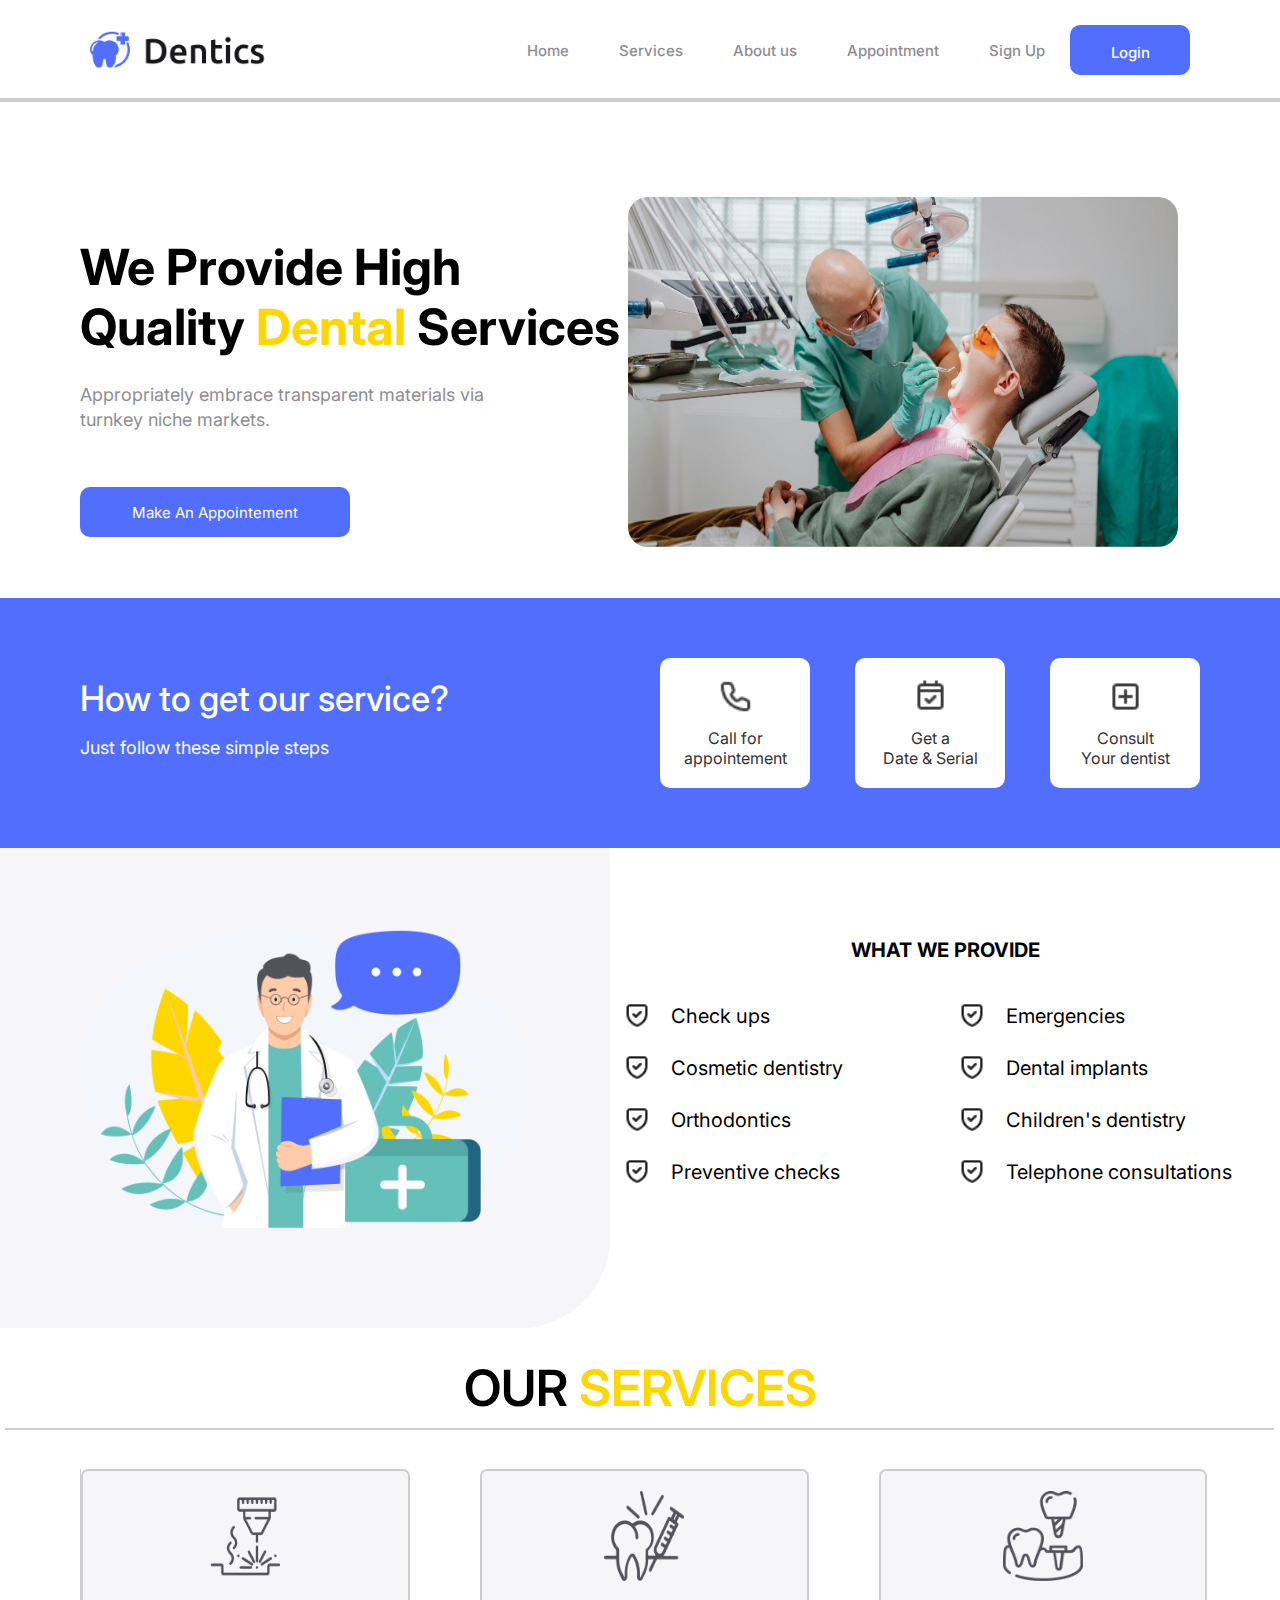
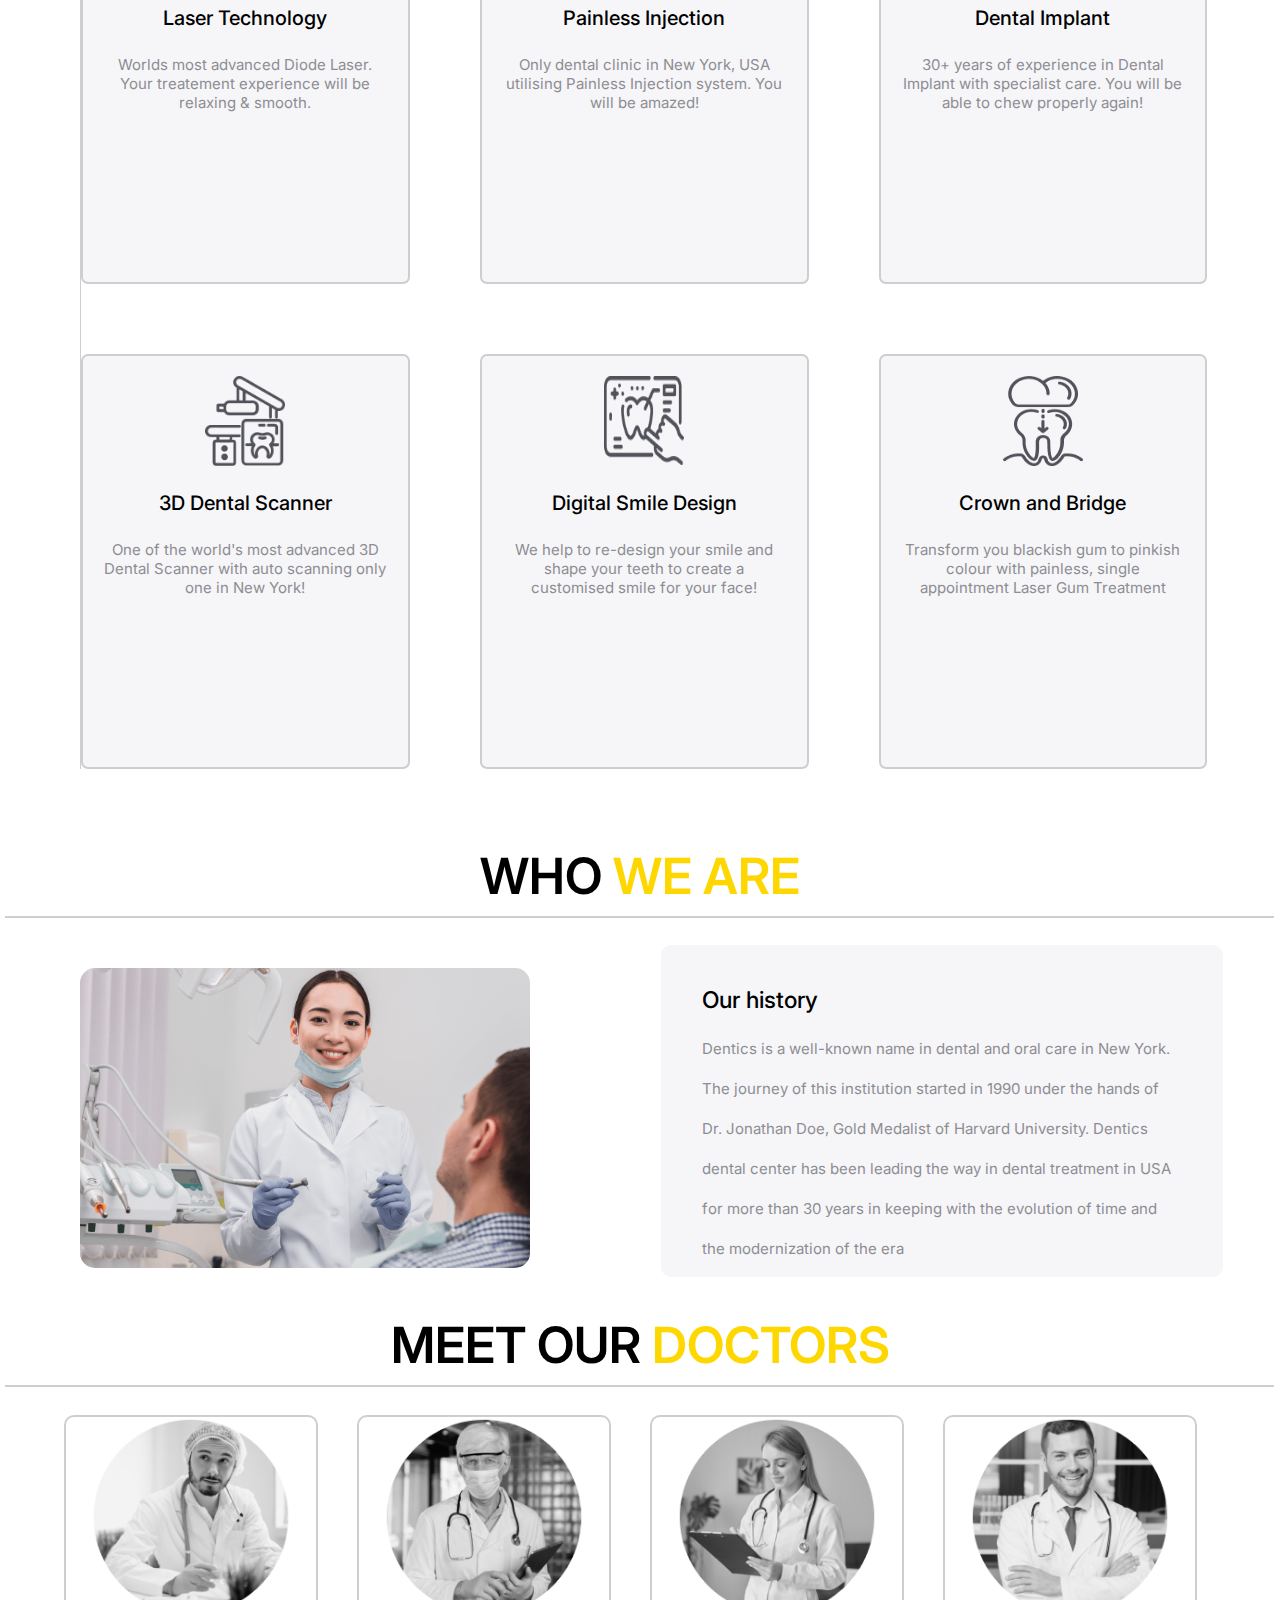
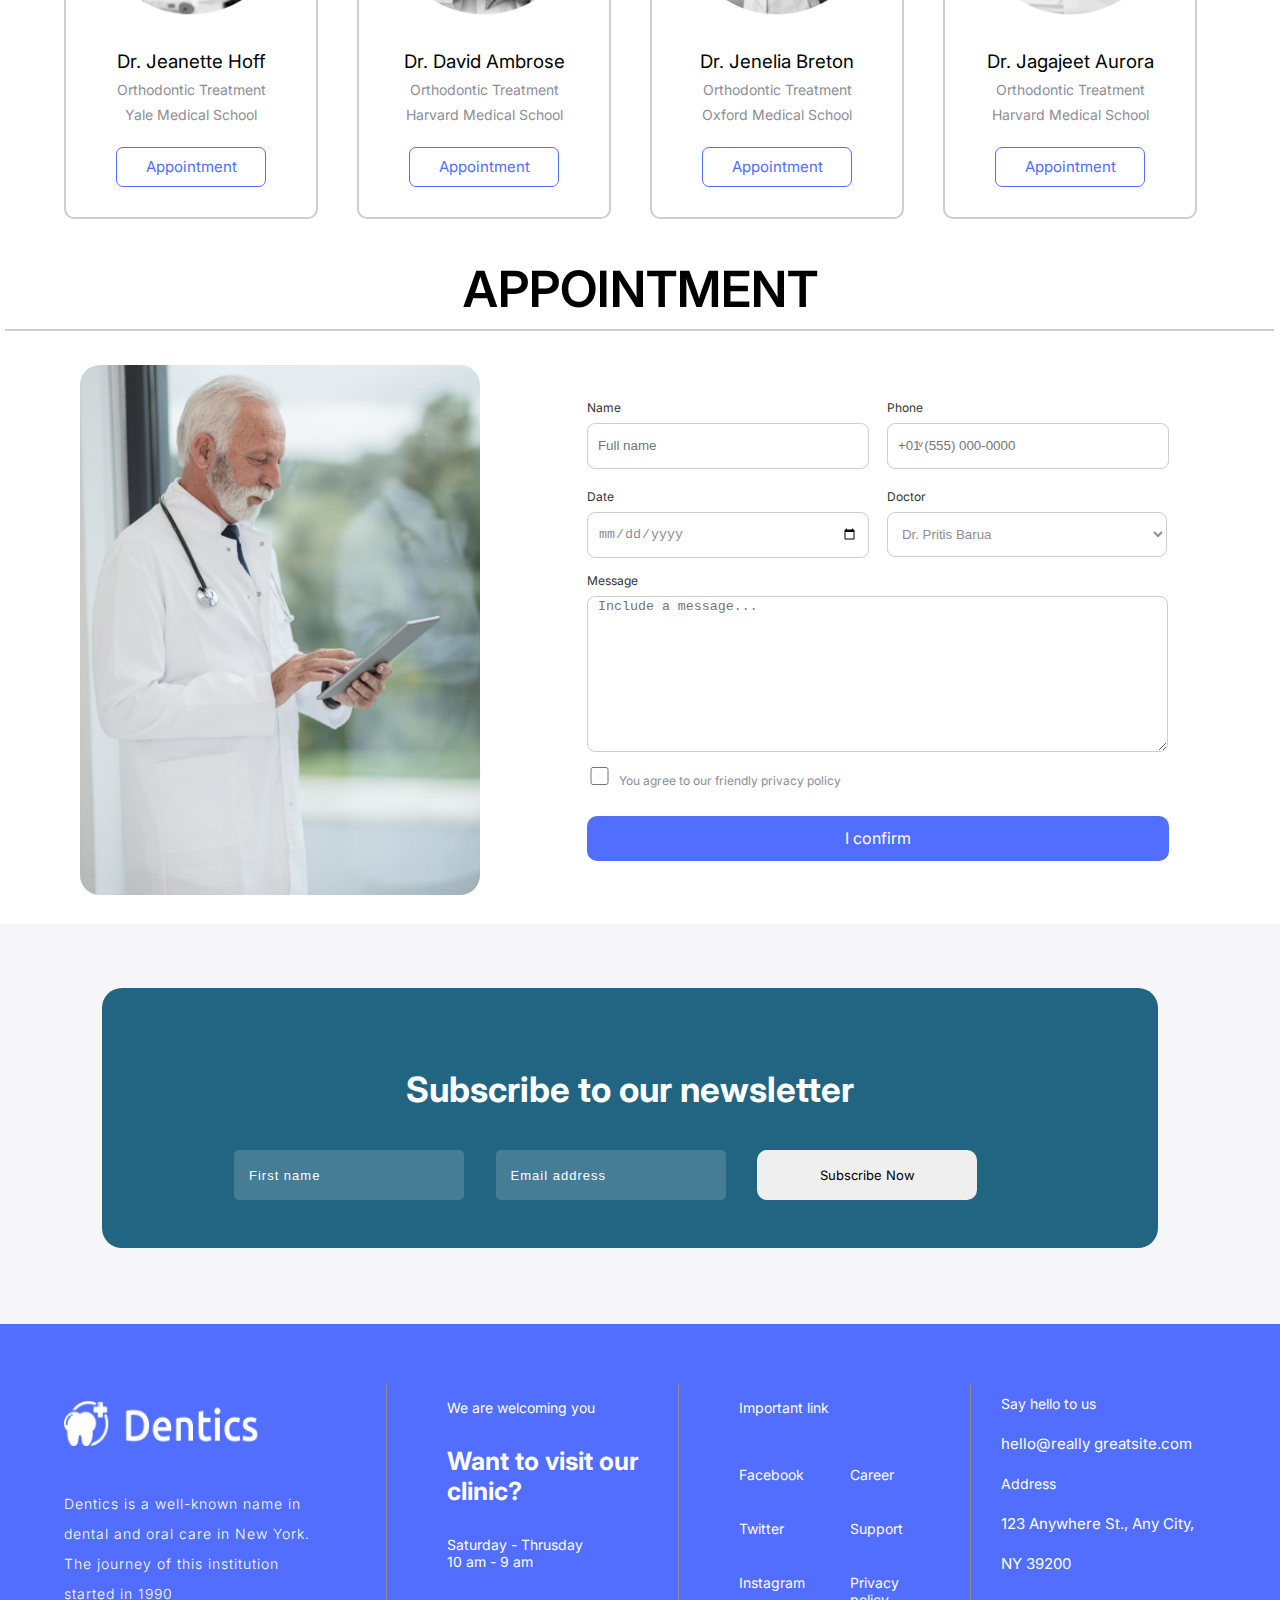
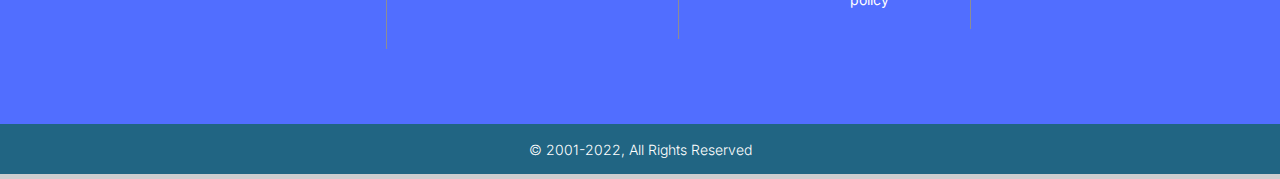
<file: index.html>
<!DOCTYPE html>
<html lang="en">
<head>
    <meta charset="UTF-8">
    <meta name="viewport" content="width=device-width, initial-scale=1.0">
    <title>Cabinet Dentaire</title>
    <link rel="stylesheet" href="css/style.css">
</head>
<body>
    <div class="container">
        <div class="welcome" id="home">
            <header class="header">
                <img src="images/Logo.png" alt="Logo du cabinet">

                <div>
                    <input type="checkbox" class="check">
                    <div class="toggle"></div>

                    <nav class="menu">
                        <ul>
                            <li><a href="index.html">Home</a></li>
                            <li><a href="#service">Services</a></li>
                            <li><a href="#history">About us</a></li>
                            <li><a href="#appoint">Appointment</a></li>
                            <li><a href="signup.html">Sign Up</a></li>
                            <li><a href="login.html" id="button">Login</a></li>
                        </ul>
                    </nav>
                </div>
            </header>
            <section class="wel-contain">
                <div class="wel-left">
                    <h2 class="title-me">We Provide High</h2>
                    <h2 class="title-me">Quality <span>Dental</span> Services</h2>
                    <p>Appropriately embrace transparent materials via <br>turnkey niche markets.</p>
                    <button type="button" id="get-start">Make An Appointement</button>
                
                </div>
                <div class="wel-right">
                    <img src="images/photos/home.jpeg" alt="illustration">
                </div>
            </section>
        </div>
        <div class="services" id="service">
            <div class="service-blue">
                <section class="serv-left">
                    <h3 class="serv-title">How to get our service?</h3>
                    <p>Just follow these simple steps</p>
                </section>
                <div class="serv-right">
                    <div class="get-service">
                        <img src="images/icons/Call.png" alt="call doctor">
                        <p>Call for <br>appointement</p>
                    </div>
                    <div class="get-service">
                        <img src="images/icons/Date.png" alt="call doctor">
                        <p>Get a <br>Date & Serial</p>
                    </div>
                    <div class="get-service">
                        <img src="images/icons/Doctor-Consult.png" alt="call doctor">
                        <p>Consult <br>Your dentist</p>
                    </div>
                </div>
            </div>
            
            <div class="provide">
                <div class="provide-left">
                    <img src="images/background/doctor.png" alt="doctor">
                </div>
                <section class="provide-right">
                    <h3 class="prov-title">
                        WHAT WE PROVIDE
                    </h3>
                    <div class="prov-apercu">
                        <div class="gird-prov">
                            <img src="images/icons/shield.png" alt="icon">
                            <p>Check ups</p>
                        </div>
                        <div class="gird-prov">
                            <img src="images/icons/shield.png" alt="icon">
                            <p>Emergencies</p>
                        </div>
                        <div class="gird-prov">
                            <img src="images/icons/shield.png" alt="icon">
                            <p>Cosmetic dentistry</p>
                        </div>
                        <div class="gird-prov">
                            <img src="images/icons/shield.png" alt="icon">
                            <p>Dental implants</p>
                        </div>
                        <div class="gird-prov">
                            <img src="images/icons/shield.png" alt="icon">
                            <p>Orthodontics</p>
                        </div>
                        <div class="gird-prov">
                            <img src="images/icons/shield.png" alt="icon">
                            <p>Children's dentistry</p>
                        </div>
                        <div class="gird-prov">
                            <img src="images/icons/shield.png" alt="icon">
                            <p>Preventive checks</p>
                        </div>
                        <div class="gird-prov">
                            <img src="images/icons/shield.png" alt="icon">
                            <p>Telephone consultations</p>
                        </div>                
                    </div>
                </section>
            </div>
        </div>
    
        <div class="special" id="special">
            <div class="title-sp">
                <!-- <div class="title-one">
                    What Makes Us More <span>Special</span>
                </div> -->
                <p class="title-two">
                    OUR <span>SERVICES</span>
                </p>            
            </div>
            <section class="sp-purpose">
                <div class="sp-column">
                    <img src="images/background/feat1.png" alt="proposé">
                    <h3>Laser Technology</h3>
                    <p>Worlds most advanced Diode Laser. Your treatement experience will be relaxing & smooth.</p>
                </div>
                <div class="sp-column">
                    <img src="images/background/feat2.png" alt="proposé">
                    <h3>Painless Injection</h3>
                    <p>Only dental clinic in New York, USA utilising Painless Injection system. You will be amazed!</p>
                </div>
                <div class="sp-column">
                    <img src="images/background/feat3.png" alt="proposé">
                    <h3>Dental Implant</h3>
                    <p>30+ years of experience in Dental Implant with specialist care. You will be able to chew properly again!</p>
                </div>
                <div class="sp-column">
                    <img src="images/background/feat4.png" alt="proposé">
                    <h3>3D Dental Scanner</h3>
                    <p>One of the world's most advanced 3D Dental Scanner with auto scanning only one in New York!</p>
                </div>
                <div class="sp-column">
                    <img src="images/background/feat5.png" alt="proposé">
                    <h3>Digital Smile Design</h3>
                    <p>We help to re-design your smile and shape your teeth to create a customised smile for your face!</p>
                </div>
                <div class="sp-column">
                    <img src="images/background/feat6.png" alt="proposé">
                    <h3>Crown and Bridge</h3>
                    <p>Transform you blackish gum to pinkish colour with painless, single appointment Laser Gum Treatment</p>
                </div>
            </section>
        </div>
    
        <!-- <div class="smile">
            <section class="smile-contain">
                <h3 class="smile-title">
                    Let Us Brighten <span>Your Smile!</span> 
                </h3>
                <p>Helping patients achieve good dental health & beautiful smile is a privilege & responsibility. For ever 30 years, we proudly provided the best dental experience in New York. Our comfort-first approach is designed to meet the needs of you & your entire family.</p>
                <button type="submit">Make An Appointment</button>
            </section>
        </div> -->
    
        <div class="history" id="history">
            <div class="title-hist">
                <p class="title-two">
                    WHO <span>WE ARE</span>
                </p>            
            </div>
            <div class="hist-contain">
                <div class="hist-left">
                    <img src="images/photos/history.png" alt="patient">
                </div>
                <section class="hist-right">
                    <div class="hist-about">
                        <h3>Our history</h3>
                        <p>Dentics is a well-known name in dental and oral care in New York. The journey of this institution started in 1990 under the hands of Dr. Jonathan Doe, Gold Medalist of Harvard University. Dentics dental center has been leading the way in dental treatment in USA for more than 30 years in keeping with the evolution of time and the modernization of the era</p>
                    </div>
                </section>
            </div>
        </div>
    
        <div class="meeting">
            <div class="title-meet">
                <p class="title-two">
                    MEET OUR <span>DOCTORS</span>
                </p>            
            </div>
            <div class="meet-doctors">
                <div class="doc-picture">
                    <img src="images/photos/Doctor01.png" alt="doctor">
                    <h3>Dr. Jeanette Hoff</h3>
                    <p>Orthodontic Treatment <br>Yale Medical School</p>
                    <button type="submit">Appointment</button>
                </div>
                <div class="doc-picture">
                    <img src="images/photos/Doctor02.png" alt="doctor">
                    <h3>Dr. David Ambrose</h3>
                    <p>Orthodontic Treatment <br>Harvard Medical School</p>
                    <button type="submit">Appointment</button>
                </div>
                <div class="doc-picture">
                    <img src="images/photos/Doctor03.png" alt="doctor">
                    <h3>Dr. Jenelia Breton</h3>
                    <p>Orthodontic Treatment <br>Oxford Medical School</p>
                    <button type="submit">Appointment</button>
                </div>
                <div class="doc-picture">
                    <img src="images/photos/Doctor04.png" alt="doctor">
                    <h3>Dr. Jagajeet Aurora</h3>
                    <p>Orthodontic Treatment <br>Harvard Medical School</p>
                    <button type="submit">Appointment</button>
                </div>
            </div>
        </div>
    
        <!-- <div class="about" id="about">
            <div class="about-contain">
                <div class="about-left">
                    <img src="images/photos/customer.png" alt="custome">
                    <p>Samantha Payne</p>
                </div>
                
                <div class="about-right">
                    <div class="about-us">
                        <h2>What our client says about us</h2>
                        <p>I've seen a lot of Dentists over my lifetime because I've had some serious dental issues. But my highest praise goes to Dr. Jonathan Doe and his staffs. I was always very anxious going to the dentist but this time at Digital Implant, my experience was so painless and relaxed their was no discomfort whatsoever.</p>
                        <p class="suspension"></p>
                    </div>
                </div>
            </div>
        </div> -->
    
        <div class="appointment" id="appoint">
            <div class="title-rv">
                <p class="title-two">
                    APPOINTMENT
                </p>           
            </div>
            <div class="make-appoint">
                <div class="appoint-left">
                    <img src="images/photos/appoint.jpg" alt="photo">
                </div>
                <div class="appoint-right">
                    <form id="form" action="#">
                        <div class="form-perso">
                            <div><label for="name">Name</label>
                            <input type="text" name="nom" id="name" placeholder="Full name" required></div>

                            <div><label for="phone">Phone</label>
                            <input type="tel" name="numero" id="phone" placeholder="+01ͮ (555) 000-0000" required></div>

                            <div><label for="deadline">Date</label>
                            <input type="date" name="date" id="deadline" required></div>

                            <div><label for="doc">Doctor</label>
                            <select name="doctors" id="doc">
                                <option value="Dr. Pritis Barua">Dr. Pritis Barua</option>
                            </select></div>
                        </div>
                        <label for="message">Message</label>
                        <textarea name="message" id="message" placeholder="Include a message..."></textarea>
                        <label class="agree" for="agree"><input type="checkbox" name="agrege" id="agree" required>You agree to our friendly privacy policy</label>
                        <button type="submit">I confirm</button>
                    </form>
                </div>
                
            </div>
        </div>
    
        <div class="letter" id="register">
            <section class="newsletter">
                <h2>Subscribe to our newsletter</h2>
                <form action="#" id="subscribe">
                    <input type="text" name="name" placeholder="First name">
                    <input type="email" name="mail" placeholder="Email address">
                    <button type="submit">Subscribe Now</button>
                </form>
            </section>
        </div>
    
        <div class="visit">
            <div class="visit-contain">
                <div class="visit-1">
                    <img src="images/Logo.png" alt="logo">
                    <p>Dentics is a well-known name in dental and oral care in New York. The journey of this institution started in 1990</p>
                </div>
                <div class="visit-2">
                    <p>We are welcoming you</p>
                    <h2>Want to visit our clinic?</h2>
                    <p>Saturday - Thrusday</p>
                    <p>10 am - 9 am</p>
                </div>
                <div class="visit-3">
                    <p>Important link</p>
                    <div class="page">
                        <a href="https://www.facebook.com">Facebook</a>
                        <a href="#">Career</a>
                        <a href="https://www.twitter.com">Twitter</a>
                        <a href="#">Support</a>
                        <a href="https://www.instagram.com">Instagram</a>
                        <a href="#">Privacy policy</a>
                    </div>
                </div>
                <div class="visit-4">
                    <p>Say hello to us</p>
                    <h4>hello@really greatsite.com</h4>
                    <p>Address</p>
                    <h4>123 Anywhere St., Any City, NY 39200</h4>
                </div>
            </div>
        </div>
    
        <footer class="footer" id="footer">
            <p>&copy; 2001-2022, All Rights Reserved</p>
        </footer>
    </div>
</body>
</html>
</file>
<file: css/style.css>
@import url('https://fonts.googleapis.com/css2?family=Inter:wght@100..900&display=swap');

:root {
    --primary: #516eff;
    --lightprimary: #216583;
    --white: #ffffff;
    --silver: #f6f6f8;
    --silver2: #cdcecf;
    --defaultLinkColor: #333;
    --yellow: #FFD700;
    --muted: #8d8d93;
    --whiteBG: #F8FAFC;
}
* {
    margin: 0;
    padding: 0;
}
html {
    scroll-behavior: smooth;
}
body {
    display: flex;
    position: relative;
    justify-content: center;
    width: 100%;
    background-color: var(--silver2);
}
.container {
    display: flex;
    flex-direction: column;
    width: 100%;
    font-family: "Inter", sans-serif;
    background-color: var(--white);
    margin: 5px;
    position: relative;
}
.welcome {
    display: flex;
    flex-direction: column;
    background-color:var(--white);
    width: 100%;
}
header.header {
    display: flex;
    align-items: center;
    justify-content: space-between;
    height: 100px;
    max-width: 100%;
    width: 100%;
    position: fixed;
    top: 0;
    right: 0;
    left: 0;
    background-color: var(--white);
}
header.header::after {
    position: absolute;
    content: "";
    width: 100%;
    padding: 2px;
    background-color: var(--silver2);
    margin-top: 100px;
    left: 0;
    z-index: 1;
}
header.header img {
    max-width: 20%;
    width: 180px;
    margin-left: 90px;
}
.header div {
    display: flex;
    justify-content: space-between;
    align-items: center;
}
.header div .toggle {
    display: flex;
    position: relative;
    width: 20px;
    height: 2px;
    background-color: var(--defaultLinkColor);
    cursor: pointer;
    z-index: 3;
}
.toggle::after, 
.toggle::before {
    content: "";
    position: absolute;
    height: 2px;
    background-color: var(--defaultLinkColor);
    width: 30px;
    cursor: pointer;
    z-index: 3;
    left: -10px;
}
.toggle::after {
    top: 7px;
}
.toggle::before {
    top: -7px;
}
.header div input:checked ~ .toggle {
    background: transparent;
}
.header div input:checked ~ .toggle::after {
    top: 0;
    transform: rotate(-45deg);
    width: 30px;
}
.header div input:checked ~ .toggle::before {
    top: 0;
    transform: rotate(45deg);
    width: 30px;
}
.header div .check {
    position: absolute;
    z-index: 4;
    opacity: 0;
    cursor: pointer;
    width: 30px;
    height: 30px;
}
.header div input:checked ~ .menu ul{
    right: 0;
    box-shadow: -20px 0 40px rgba(0, 0, 0, 0.3);
}
.header div .toggle,
.header div .check {
    display: none;
    }
.header div .menu ul {
    display: flex;
    justify-content: center;
    align-items: center;
    flex-direction: row;
    margin-right: 90px;
    z-index: 2;
}
.menu li {
    list-style: none;
}
.menu li a {
    display: block;
    text-decoration: none;
    padding: 20px 25px;
    font-size: 15px;
    font-weight: 500;
    color: var(--muted);
    line-height: 1;
}
.menu li a[id ="button"] {
    background-color: var(--primary);
    height: 10px;
    width: 70px;
    font-size: 15px;
    color: var(--white);
    border-radius: 10px;
    text-align: center;
    align-content: center;
}
.menu li a:hover {
    box-shadow : 0 -5px 0px var(--primary) inset;
    color: var(--primary);
    padding: 35px 25px 45px 25px; 
}
.menu li a[id ="button"]:hover {
    color: var(--defaultLinkColor);
    padding: 25px; 
    background-color: var(--yellow);
    box-shadow: none;
}
/*WELCOME*/
.welcome .wel-contain {
    display: flex;
    justify-content: space-between;
    width: 92%;
    margin:15% 80px 4% 80px;
}
.wel-left {
    margin-top: 30px;
    display: flex;
    flex-direction: column;
    justify-content: center;
    text-align: start;
    width: 55%;
}
.wel-left .title-me{
    font-size: 50px;
}
.wel-left .title-me span{
    font-size: 50px;
    color: var(--yellow);
}
.wel-left p {
    color: var(--muted);
    margin-bottom: 55px;
    line-height: 25px;
    margin-top: 25px;
    font-size: 18px;
}
/* .wel-left .start{
    display: flex;
    justify-content: space-between;
    width: 450px;
} */
.wel-left button {
    height: 50px;
    width: 270px;
    background-color: var(--primary);
    border: none;
    border-radius: 10px;
    font-size: 15px;
    color: var(--white);   
    font-family: "Inter", sans-serif;
    cursor: pointer;
}
.wel-right {
    display: flex;
    width: 55%;
    margin-right: 80px;
}
.wel-right img {
    width: 550px;
    height: 350px;
    border-radius: 20px;
}
/*services*/
.services {
    display: flex;
    width: 100%;
    background-color: var(--white);
    flex-direction: column;
}
.service-blue {
    display: flex;
    align-items: center;
    justify-content: space-between;
    /* height: 200px; */
    padding: 60px 80px;
    background-color: var(--primary);
    color: var(--white);
}
.service-blue .serv-left {
    display: flex;
    flex-direction: column;
    line-height: 50px;
    width: 60%;
}
.service-blue .serv-left h3 {
    font-size: 35px;
    font-weight: 500;
}
.service-blue .serv-left P {
    font-size: 18px;
}
.service-blue .serv-right {
    display: flex;
    justify-content: space-between;
    gap: 45px;
}
.serv-right .get-service {
    background-color: var(--white);
    color: var(--defaultLinkColor);
    width: 150px;
    height: 130px;
    align-content: center;
    text-align: center;
    border-radius: 10px;
}
.get-service img {
    width: 35px;
    margin-bottom: 10px;
    height: 35px;
}
/*PROVIDE*/
.services .provide {
    display: flex;
    justify-content: space-between;
    width: 100%;
}
.provide .provide-left {
    background-color: var(--silver);
    width: 40%;
    height: 320px;
    border-bottom-right-radius: 90px;
    padding: 80px;
}
.provide .provide-left img {
    width: 450px;
    height:300px;
}
.provide .provide-right {
    display: flex;
    flex-direction: column;
    width: 65%;
    align-items: center;
    margin-top: 7%;
}
.provide-right .prov-title {
    font-size: 20px;
    margin-bottom: 40px;
}
.provide-right .prov-apercu {
    display: grid;
    grid-template-columns: repeat(2, 1fr);
    grid-template-rows: repeat(_8, 1fr);
    gap: 25px;
}
.prov-apercu .gird-prov {
    display: flex;
    width: 310px;
}
.prov-apercu .gird-prov img {
    height: 27px;
    width: 28px;
}
.prov-apercu .gird-prov p {
    margin-left: 20px;
    margin-top: 2px;
    font-size: 20px;
}
/*SPECIAL*/
.special {
    display: flex;
    flex-direction: column;
    width: 100%;
    background-color: var(--white);
}
.title-sp {
    /* display: flex; */
    font-size: 50px;
    font-weight: 600;
    width: 100%;
    text-align: center;
    position:relative ;
}
.title-sp .title-two {
    padding-top: 30px;
    font-size: 50px;
}
.title-sp .title-two span{
    color: var(--yellow);
}
.title-sp .title-two span::after{
    position: absolute;
    content: "";
    width: 99%;
    padding: 1px;
    background-color: var(--silver2);
    margin-top: 70px;
    left: 5px;
}
.special .sp-purpose{
    display: grid;
    grid-template-columns: repeat(3, 1fr);
    grid-template-rows: repeat(2, 1fr);
    gap: 70px;
    border-left: 1px solid var(--silver2);
    width: 88%;
    height: 100vh;
    margin: 4% 80px 6% 80px;
    align-items: stretch;
}
.sp-purpose .sp-column {
    display: flex;
    flex-direction: column;
    background-color: var(--silver);
    align-items: center;
    border-radius: 7px;
    padding: 20px;
    border: 2px solid var(--silver2);
    gap: 25PX;
}
.sp-column img {
    max-width: 120px;
    width: 80px;
    height: 90px;
}
.sp-column h3{
    font-size: 20px;
    font-weight: 500;
}
.sp-column p {
    font-size: 15px;
    line-height: normal;
    text-align: center;
    color: var(--muted);
}
/*SMILE*/
.smile {
    display: flex;
    background-color: var(--primary);
    width: 100%;
    height: 400px;
}
.smile .smile-contain {
    display: flex;
    flex-direction: column;
    align-items: center;
    color: var(--white);
    margin: 60px 350px;
}
.smile-contain .smile-title {
    font-size: 30px;
    font-weight: normal;
    margin-bottom: 30px;
}
.smile-contain .smile-title span{
    font-size: 50px;
    font-weight: 700;
}
.smile-contain p {
    text-align: center;
    line-height: 30px;
    margin-bottom: 30px;
}
.smile-contain button {
    color: var(--white);
    width: 350px;
    height: 70px;
    background: none;
    border: 1px solid currentColor;
    border-radius: 25px;
    font-family: "Inter", sans-serif;
    font-size: 20px;
    cursor: pointer;
}
/*history*/
.history {
    display: flex;
    flex-direction: column;
    background-color: var(--white);
    width: 100%;
}
.title-hist .title-two {
    font-size: 50px;
    font-weight: 600;
    width: 100%;
    text-align: center;
}
.title-hist .title-two span{
    color: var(--yellow);
}
.title-hist .title-two span::after{
    position: absolute;
    content: "";
    width: 99%;
    padding: 1px;
    background-color: var(--silver2);
    margin-top: 70px;
    left: 5px;
}
.history .hist-contain {
    display: flex;
    justify-content: space-between;
    width: 92%;
    margin: 3% 80px;
}
.hist-contain .hist-left {
    width: 50%;
    margin-top: 2%;
}
.hist-left img {
    width: 450px;
    height: 300px;
    border-radius: 15px;
}
.hist-contain .hist-right {
    width: 70%;
    top: 0;
}
.hist-right .hist-about {
    display: flex;
    flex-direction: column;
    text-align: start;
    border: 1px solid var(--silver);
    background-color: var(--silver);
    border-radius: 10px;
    width: 480px;
    height: 250px;
    margin-left:  90px;
    padding: 40px;
}
.hist-about h3 {
    font-size: 23px;
    font-weight: 500;
    margin-bottom: 15px;
}
.hist-about p {
    font-size: 15px;
    line-height: 40px;
    color: var(--muted);
}
/*MEETING*/
.meeting {
    display: flex;
    flex-direction: column;
    justify-content: center;
    align-items: center;
    width: 100%;
    background-color: var(--white);
}
.title-meet .title-two{
    font-size: 50px;
    font-weight: 600;
    width: 100%;
    text-align: center;
}
.title-meet .title-two span{
    color: var(--yellow);
}
.title-meet .title-two span::after{
    position: absolute;
    content: "";
    width: 99%;
    padding: 1px;
    background-color: var(--silver2);
    margin-top: 70px;
    left: 5px;
}
.meet-doctors {
    display: grid;
    grid-template-columns: repeat(4, 1fr);
    grid-template-rows: repeat(1, 1fr);
    width: 90%;
    margin:  40px 0px;
    gap: 20px;
}
.meet-doctors .doc-picture {
    display: flex;
    flex-direction: column;
    align-items: center;
    width: 250px;
    height: 400px;
    line-height: 30px;
    border: 2px solid var(--silver2);
    border-radius: 10px;
}
.doc-picture img {
    width: 200px;
    height: 200px;
    margin-bottom: 30px;
}
.doc-picture p {
    line-height: 25px;
    color: var(--muted);
    text-align: center;
    font-size: 14px;
}
.doc-picture h3 {
    font-weight: 400;
}
.doc-picture button {
    width: 150px;
    height: 40px;
    font-size: 15px;
    color: var(--primary);
    border: 1px solid currentColor;
    font-family: "Inter", sans-serif;
    border-radius: 7px;
    margin-top: 20px;
    cursor: pointer;
    background: none;
}
/*ABOUT US*/
.about {
    display: flex;
    background-color: var(--primary);
    width: 100%;
    height: 500px;
}
.about .about-contain {
    display: flex;
    justify-content: space-between;
    margin: 100px 150px;
    width: 78%;
}
.about-contain .about-left {
    display: flex;
    flex-direction: column;
    background-color: var(--white);
    width: 300px;
    height: 300px;
    border-radius: 20px;
    align-items: center;
    justify-content: center;
}
.about-left img {
    width: 200px;
    height: 200px;
}
.about-left p {
    margin-top: 27px;
    font-weight: 600;
    font-size: 18px;
}
.about-contain .about-right {
    width: 500px;
    padding: 50px;
}
.about-right .about-us {
    color: var(--white);
}
.about-us h2 {
    margin-bottom: 37px;
    font-size: 30px;
    font-weight: 100;
}
.about-us p {
    line-height: 30px;
    font-size: 15px;
    text-align: justify;
    letter-spacing: 1px;
    margin-bottom: 50px;
}
.about-us .suspension {
    display: flex;
    position: relative;
    content: "";
    padding: 6px;
    width: 1px;
    background-color: rgba(242, 244, 248, 0.171);
    border-radius: 50%;
    justify-content: center;
    align-items: center;
    left: 40%;
    top: 70%;
}
.about-us .suspension::before {
    flex: 1;
    position: absolute;
    content: "";
    padding: 6px;
    width: 1px;
    background-color: rgba(242, 244, 248, 0.171);
    border-radius: 50%;
    left: -200%;
}
.about-us .suspension::after {
    flex: 1;
    position: absolute;
    content: "";
    padding: 6px;
    width: 1px;
    background-color: rgba(242, 244, 248, 0.171);
    border-radius: 50%;
    left: 200%;
}
/*appointment*/
.appointment {
    display: flex;
    flex-direction: column;
    width: 100%;
    background-color: var(--white);
}
.title-rv {
    text-align: center;
    font-size: 50px;
    font-weight: 600;
    width: 100%;
}
.title-rv .title-two::after{
    position: absolute;
    content: "";
    width: 99%;
    padding: 1px;
    background-color: var(--silver2);
    margin-top: 70px;
    left: 5px;
}
.appointment .make-appoint {
    display: flex;
    justify-content: space-between;
    margin-top: 70px;
    width: 88%;
    margin: 2% 80px;
}
.make-appoint .appoint-left {
    margin-top: 20px;
    width: 30%;
}
.appoint-left img {
    width: 400px;
    height: 530px;
    border-radius: 20px;
}
.make-appoint .appoint-right {
    width: 55%;
    display: flex;
    margin-top: 40px;
}
.appoint-right #form {
    display: flex;
    flex-direction: column;
}
#form .form-perso {
    display:grid;
    grid-template-columns: repeat(2, 1fr);
    grid-template-rows: repeat(2, 1fr);
    gap: 5px 18px;
    width: 100%;
}
.form-perso div {
    display: flex;
    flex-direction: column;
}
.form-perso div input{
    width: 260px;
    height: 40px;
    border: 1px solid var(--silver2);
    border-radius: 8px;
    padding: 2px 10px ;
}
.form-perso div input[type="date"] {
    color: var(--muted);
    width: 260px;
}
.form-perso div select {
    width: 280px;
    height: 45px;
    border: 1px solid var(--silver2);
    border-radius: 8px;
    padding: 2px 10px ;
    background: none;
    color: var(--muted);
}
#form label {
    margin-top: 15px;
    font-size: 12px;
    margin-bottom: 8px;
    color: var(--defaultLinkColor);
}
#form textarea {
    width: 96%;
    height: 150px;
    border: 1px solid var(--silver2);
    border-radius: 8px;
    padding: 2px 10px ;;
}
#form input[type="checkbox"] {
    accent-color: var(--yellow);
    height: 18px;
    width: 25px;
    place-self: center;
    margin-right: 7px;
}
#form label[class="agree"] {
    color: var(--muted);
}
#form button {
    background-color: var(--primary);
    border: none;
    width: 100%;
    height: 45px;
    color: var(--white);
    margin: 20px 0px;
    font-family: "Inter", sans-serif;
    border-radius: 10px;
    font-size: 16px;
    cursor: pointer;
}
/*NEWSLETTER*/
.letter {
    display: flex;
    width: 100%;
    height: 400px;
    background-color: var(--silver);
}
.letter .newsletter {
    display: flex;
    flex-direction: column;
    background-color: var(--lightprimary);
    color: var(--white);
    padding: 80px;
    border-radius: 20px;
    width: 70%;
    margin: 5% 8%;
    height: 100px;
}
.newsletter h2 {
    font-size: 35px;
    text-align: center;
    margin-bottom: 40px;
}
.newsletter #subscribe {
    display: flex;
    justify-content: space-evenly;
    width: 90%;
    padding: 0px 20px;
}
#subscribe input {
    width: 200px;
    height: 40px;
    border-radius: 5px;
    padding: 5px 15px;
    font-size: 13px;
    border: none;
    background-color: rgba(242, 244, 248, 0.171);
}
#subscribe input::placeholder {
    color: var(--white);
    letter-spacing: 1px;
}
#subscribe button {
    width: 220px;
    height: 50px;
    border-radius: 10px;
    font-family: "Inter", sans-serif;
    padding: 5px 15px;
    font-size: 13px;
    border: none;
    font-family: "Inter", sans-serif;
    cursor: pointer;
}
#subscribe button:hover {
    background-color: var(--yellow);
    color: var(--muted);
}
/*visit*/
.visit {
    display: flex;
    justify-content: center;
    position: relative;
    width: 100%;
    background-color: var(--primary);
    height: 400px;
}
.visit .visit-contain {
    display: flex;
    justify-content: space-between;
    color: var(--white);
    margin: 60px;
    height: 350px;
    width: 90%;
}
.visit-contain .visit-1 {
    display: flex;
    flex-direction: column;
    width: 400px;
    height: 250px;
    border-right: 1px solid var(--muted);
    padding-top: 15px;
}
.visit-1 img {
    width: 200px;
    height: 50px;
    margin-bottom: 40px;
    filter:brightness(0) invert(1);
}
.visit-1 p {
    letter-spacing: 1px;
    line-height: 30px;
    width: 250px;
    font-size: 14px;
    font-weight: 300;
}
.visit-contain .visit-2 {
    display: flex;
    flex-direction: column;
    width: 250px;
    height: 210px;
    border-right: 1px solid var(--muted);
    padding: 30px;
    margin-left: 30px;
    text-align: start;
    padding-top: 15px;
}
.visit-2 p {
    font-size: 14px;
}
.visit-2 h2 {
    font-size: 25px;
    margin: 30px 0px;
    width: 200px;
}
.visit-contain .visit-3 {
    display: flex;
    flex-direction: column;
    width: 250px;
    height: 200px;
    border-right: 1px solid var(--muted);
    padding: 30px;
    margin-left: 30px;
    text-align: start;
    padding-top: 15px;
}
.visit-3 > p {
    margin-bottom: 50px;
    font-size: 14px;
}
.visit-3 .page {
    display: grid;
    grid-template-columns: repeat(2, 1fr);
    grid-template-rows: repeat(3, 1fr);
    gap: 20PX;
}
.visit-3 .page a {
    width: auto;
    color: var(--white);
    text-decoration: none;
    font-size: 14px;
    margin-bottom: 0;
    font-weight: 400;
}
.visit-contain .visit-4 {
    display: flex;
    flex-direction: column;
    line-height: 40px;
    height: 250px;
    padding-top: 0px;
    padding-left: 30px; 
}
.visit-4 h4 {
    font-weight: normal;
    font-size: 15px;
}
.visit-4 p {
    font-size: 14px;
}
/*FOOTER*/
.footer {
    display: flex;
    background-color: var(--lightprimary);
    height: 50px;
    justify-content: center;
    align-items: center;
    color: var(--white);
    width: 100%;
}
.footer p {
    font-size: 14px;
    font-weight: 300;
}


/*reponsive*/
@media (350px<= width <= 750px) {
    body {
        background-color: var(--silver);
    }
    .container {
        width: 98%;
        display: flex;
        flex-direction: column;
        box-shadow: 0px 0px 3px 1px var(--silver2);
        padding: 0;
        position: relative;
    }
    header.header {
        display: flex;
        justify-content: space-between;
        padding: 0;
        margin: 0;
        width: 100%;
        height: 60px;
        position: fixed;
        top: 0;
        right: 0;
        left: 0;
        background-color: var(--white);
    }
    header.header::after {
        display: flex;
        margin-top: 60px;
        left: 0;
        width: 99%;
    }
    .header div .toggle,
    .header div .check {
        display: block;
        margin-right: 20px;
    }
    .header div .menu ul  {
        justify-content: start;
        align-items: center;
        flex-direction: column;
        position: fixed;
        top: 0;
        right: -150px;
        background-color: var(--white);
        margin: 0;
        padding-top: 60px;
        height: 300px;
        width: 150px;
        gap: 20PX;
    }
    .menu li {
        width: 100%; 
    }
    .menu li a,
    .menu li a[id ="button"] {
        padding: 10px 5px;
        font-size: 13px;
        text-align: center;
        align-content: center;
        background: none;
        color: #000000;
        width: 100%;
        border-radius: 0;
    }
    .menu li a:hover,
    .menu li a[id ="button"]:hover {
        padding: 5px 0;
        box-shadow: none;
        color: var(--primary);
        background-color: var(--yellow);
    }
    header.header img {
        display: flex;
        width: 120px;
        max-width: 200px;
        margin-left: 20px;
    }
    .welcome .wel-contain{
        display: flex;
        flex-direction: column;
        width: 90%;
        margin: 20px;
        margin-top: 40px;
    }
    .wel-left {
        display: flex;
        align-items: center;
        text-align: center;
        width: 100%;
    } 
    .wel-left .title-me{
        font-size: 35px;
    }
    .wel-left .title-me span{
        font-size: 35px;
    }
    .wel-left p {
        display: flex;
        margin: 20px 0px;
        line-height: 20px;
        font-size: 13px;
    }
    .wel-left button {
        width: 200px;
        font-size: 13px;
        height: 40px;
        border-radius: 5px;
    }
    .wel-right {
        width: 100%;
        justify-content: center;
        align-items: center;
        margin: 30px 0px;
    }
    .wel-right img {
        width: 300px;
        height: 200px;
        border-radius: 20px;
        margin: 0;
    }
    .service-blue {
        flex-direction: column;
        justify-content: center;
        padding: 20PX 20px 50px 20px;
        gap: 30PX;
    }
    .service-blue .serv-left{
        width: 90%;
        text-align: center;
        line-height: 35px;
    }
    .service-blue .serv-left h3 {
        font-size: 25px;
    }
    .service-blue .serv-left p {
        font-size: 15px;
        margin: 0;
    }
    .service-blue .serv-right {
        display: flex;
        justify-content: space-between;
        width: 100%;
    }
    .serv-right .get-service {
        width: 100px;
        height: 90px;
        font-size: 10px;
        line-height: 14px;
    }
    .serv-right .get-service img {
        height: 25px;
        width: 25px;
    }
    .services .provide {
        flex-direction: column;
        justify-content: start;
        width: 100%;
    }
    .provide .provide-left {
        display: flex;
        width: 100%;
        padding: 0;
        justify-content: right;
        height: 220px;
    }
    .provide .provide-left img {
        width: 300px;
        height:200px;
    }
    .provide .provide-right {
        width: 100%;
        margin-bottom: 20px;
    }
    .provide-right .prov-apercu {
        width:90%;
        gap: 5PX;
        margin:0px 20px;
    }
    .prov-apercu .gird-prov {
        display: flex;
        width: 180px;
    }
    .prov-apercu .gird-prov img {
        height: 17px;
        width: 18px;
    }
    .prov-apercu .gird-prov p {
        margin-left: 10px;
        margin-top: 0;
        font-size: 12px;
    }
    .title-sp .title-two {
        font-size: 25px;
        font-weight: 700;
    }
    .title-sp .title-two span::after {
        margin-top: 50px;
        left: 0;
        width: 100%;
    }
    .special .sp-purpose {
        margin: 20px;
        margin-top: 40px;
        display: grid;
        grid-template-columns: repeat(2, 1fr);
        grid-template-rows: repeat(3, 1fr);
        height: auto;
        gap: 20PX;
        width: 90%;
        align-items: stretch;
    }
    .sp-purpose .sp-column {
        display: flex;
        gap: 10PX;
        padding: 20px;
    }
    .sp-column img {
        max-width: 90px;
        width: 50px;
        height: 40px;
    }
    .sp-column h3{
        font-size: 12px;
        font-weight: 500;
    }
    .sp-column p {
        font-size: 9px;
    }
    .title-hist .title-two {
        font-size: 25px;
        font-weight: 700;
    }
    .title-hist .title-two span::after {
        margin-top: 35px;
        left: 0;
        width: 99%;
    }
    .title-meet .title-two {
        font-size: 25px;
        font-weight: 700;
    }
    .title-meet .title-two span::after {
        margin-top: 40px;
        left: 0;
        width: 99%;
    }
    .history .hist-contain {
        flex-direction: column;
        margin: 20px;
        margin-top: 30PX;
    }
    .hist-contain .hist-left {
        width: 100%;
        display: flex;
        justify-content: center;
        align-items: center;
        gap: 20px;
        margin-bottom: 20px;
    }
    .hist-left img {
        width: 320px;
        height: 200px;
    }
    .hist-contain .hist-right {
        width: 100%;
        display: flex;
        justify-content: center;
        align-items: center;
    }
    .hist-right .hist-about {
        margin: 0;
        width:80%;
        padding: 20px;
        height: auto;
    }
    .hist-about h3 {
        font-size: 18px;
    }
    .hist-about p {
        font-size: 10px;
        line-height: 20px;
    }
    .meeting {
        width: 100%;
    }
    .meet-doctors {
        width: 40%;
        padding: 8% 20px 4% 20px;
        grid-template-columns: repeat(2, 1fr);
        align-items: center;
        justify-content: center;
        gap: 20PX;
        margin:40px 20px;
        padding: 0;
    }
    .meet-doctors .doc-picture {
        line-height: 0;
        gap: 20PX;
        height: 250px;
        width: 180px;
        border-radius: 5px;
        margin: 0;
    }
    .doc-picture img {
        width: 100px;
        height: 100px;
        margin-bottom: 10px;
    }
    .doc-picture p {
        font-size: 13px;
        line-height: 17px;
    }
    .doc-picture h3 {
        font-weight: 400;
        font-size: 15px;
    }
    .doc-picture button {
        margin: 0;
        font-size: 13px;
        width: 150px;
        height: 25px;
        border-radius: 7px;
    }
    .title-rv {
        font-size: 25px;
    }
    .title-rv .title-two::after{
        margin-top: 50px;
        left: 0;
        width: 99%;
    }
    .appointment .make-appoint {
        width: 90%;
        margin: 20px;
        justify-content: center;
        flex-direction: column;
    }
    .make-appoint .appoint-left {
        display: none;
    }
    .make-appoint .appoint-right {
        width: 100%;
        margin: 0;
        display: flex;
    }
    .appoint-right #form {
        width: 100%;
    }
    #form .form-perso {
        width: 100%;
        gap: 0px;
        line-height: 0;
    }
    .form-perso div {
        width: 100%;
    }
    .form-perso div input {
        width: 85%;
        height: 30px;
        font-size: 10Px;
        justify-content: center;
        align-items: center;
    }
    .form-perso div select {
        width: 97%;
        height: 36px;
        font-size: 12px;
    }
    #form label {
        font-size: 10px;
        margin-left: 3px;
    }
    #form textarea {
        width: 93%;
        height: 100px;
    }
    #form input[type="checkbox"] {
        height: 14px;
        margin: 0;
    }
    #form button {
        width: 98%;
        font-size: 11px;
        height: 30px;
        margin: 10px 0;
    }
    .letter {
        width: 100%;
        height: 300px;
        justify-content: center;
        align-items: center;
    }
    .letter .newsletter {
        width: 80%;
       height: 180px;
       padding: 10px 5PX;
       margin: 0;
       border-radius: 23px;
    }
    .newsletter h2 {
        font-size: 20px;
        margin: 0;
    }
    .newsletter #subscribe {
        padding: 0;
        width: 100%;
        margin-top: 20px;
        flex-direction: column;
        align-items: center;
        justify-content: center;
        gap: 15PX;
    }
    #subscribe input {
        width: 200px;
        height: 15px;
        font-size: 10px;
    }
    #subscribe button {
        width: 230px;
        height: 24px;
        font-size: 9px;
        border-radius: 5px;
    }
    .visit {
        width: 100%;
        justify-content: center;
        height: auto;
    }
    .visit .visit-contain{
        margin: 0;
        padding: 0;
        width: 100%;
        height: auto;
        flex-direction: column;
        justify-content: center;
        align-items: center;
    }
    .visit-contain .visit-1 {
        width: 80%;
        height: auto;
        padding: 0;
        padding-bottom: 20px;
        border: 0;
        border-bottom: 1px solid var(--silver2);
        justify-content: center;
        align-items: center;
    }
    .visit-1 img {
        width: 100px;
        height: 30px;
        margin: 20PX 0;
    }
    .visit-1 p {
        font-size: 10Px;
        line-height: 15px;
        width:80%;
        text-align: center;
    }
    .visit-contain .visit-2 {
        justify-content: center;
        align-items: center;
        padding: 0;
        padding-bottom: 20px;
        margin: 20px 0;
        width: 80%;
        height: auto;
        border: 0;
        border-bottom: 1px solid var(--silver2);
    }
    .visit-2 p {
        font-size: 12px;
    }
    .visit-2 h2 {
        font-size: 18px;
        width: auto;
    }
    .visit-contain .visit-3 {
        border: 0;
        margin:0;
        padding: 0;
        border-bottom: 1px solid var(--silver2);
        width: 80%;
        height: auto;
        gap: 15PX;
        align-items: center;
        padding-bottom: 20px;
    }
    .visit-3 p {
        font-size: 13px;
        margin: 0;
    } 
    .visit-3 .page {
        gap: 10px;
        width: 40%;
        align-items: stretch;
    }
    .visit-3 .page p {
        font-size: 10px;
    }
    .visit-contain .visit-4 {
        width: 80%;
        height: auto;
        margin: 20PX 0;
        line-height: 12px;
        gap: 15PX;
        text-align: center;
    }
    .visit-4 h4 {
        font-size: 12px;
    }
    .visit-4 p {
        font-size: 11px;
    }
    .footer {
        height: 30px;
    }
    .footer p {
        font-size: 10px;
    }
}
/*responsive two*/
@media (750px < width <=1200px) {
    .container {
        /* width: 98%; */
        display: flex;
        flex-direction: column;
        box-shadow: 0px 0px 3px 1px var(--silver2);
        position: relative;
        margin: 5px;
    }
    header.header {
        padding: 0 60px;
        width: 90%;
        height: 70px;
    }
    header.header::after  {
        margin-top: 70px;
    }
    header.header img {
        margin: 0;
        width: 150px;
    }
    .header div .menu ul {
        margin: 0;
    }
    .menu li a {
        padding: 0 15px;
        font-size: 13px;
    }
    .menu li a[id ="button"] {
        font-size: 13px;
        height: 30px;
    }
    .menu li a:hover {
        box-shadow : 0 -5px 0px var(--primary) inset;
        color: var(--primary);
        padding: 15px 20px 40px 25px; 
    }
    .menu li a[id ="button"]:hover {
        color: var(--defaultLinkColor);
        padding: 12px; 
        background-color: var(--yellow);
        box-shadow: none;
    }
    .welcome .wel-contain {
        margin: 0;
        /* padding: 60px; */
        width: 100%;
        flex-direction: column;
        align-items: center;
        justify-content: center;
    }
    .wel-left {
        width: 100%;
        text-align: center;
        margin-top: 100PX;
    }
    .wel-left .title-me, .wel-left .title-me span{
        font-size: 45px;    
    }
    .wel-left p {
        font-size: 16px;
        margin: 25px 0;
    }
    .wel-left button {
        width: 200px;
        font-size: 13px;
        height: 40px;
        border-radius: 5px;
        align-self: center;
    }
    .wel-right {
        display: flex;
        width: 100%;
        margin-right: 0;
        justify-content: center;
        align-items: center;
        margin: 30px 0;
    }
    .wel-right img {
        width: 600px;
    }
    .service-blue {
        padding: 20px 60px;
    }
    .service-blue .serv-left h3 {
        font-size: 25px;
    }
    .service-blue .serv-left P {
        font-size: 15px;
    }
    .service-blue .serv-right {
        gap: 20px;
    }
    .serv-right .get-service {
        font-size: 11px;
        width: 100px;
        height: 90px;
    }
    .get-service img {
        width: 20px;
        height: 20px;
    }
    .provide .provide-left {
        width: 50%;
        padding: 0;
        height: 40vh;
    }
    .provide .provide-left img {
        width: 90%;
        height: 35vh;
        margin-left: 10%;
    }
    .provide .provide-right {
        width: 50%;
        margin-top: 4%;
    }
    .provide-right .prov-title {
        font-size: 15px;
        margin-bottom: 20px;
    }
    .provide-right .prov-apercu {
        gap: 15px;
        width: 100%;
    }
    .prov-apercu .gird-prov {
        display: flex;
        width: 180px;
    }
    .prov-apercu .gird-prov img {
        height: 17px;
        width: 18px;
    }
    .prov-apercu .gird-prov p {
        margin-left: 10px;
        margin-top: 0;
        font-size: 12px;
    }
    .title-sp .title-two {
        font-size: 35px;
        font-weight: 700;
    }
    .title-sp .title-two span::after {
        margin-top: 50px;
        left: 0;
        width: 100%;
    }
    .special .sp-purpose {
        margin: 40px 100px;
        display: grid;
        grid-template-columns: repeat(2, 1fr);
        grid-template-rows: repeat(3, 1fr);
        height: auto;
        gap: 20PX;
        width: 80%;
    }
    .sp-purpose .sp-column {
        display: flex;
        gap: 10PX;
        padding: 20px;
    }
    .sp-column img {
        width:90px;
        height: 70px;
    }
    .sp-column h3{
        font-size: 19px;
        font-weight: 500;
    }
    .sp-column p {
        font-size: 14px;
    }
    .title-hist .title-two {
        font-size: 35px;
        font-weight: 700;
    }
    .title-hist .title-two span::after {
        margin-top: 40px;
        left: 0;
        width: 99%;
    }
    .title-meet .title-two {
        font-size: 35px;
        font-weight: 700;
    }
    .title-meet .title-two span::after {
        margin-top: 40px;
        left: 0;
        width: 99%;
    }
    .history .hist-contain {
        flex-direction: column;
        margin: 40px;
        margin-top: 30PX;
    }
    .hist-contain .hist-left {
        width: 100%;
        display: flex;
        justify-content: center;
        align-items: center;
        gap: 20px;
        margin-bottom: 20px;
    }
    .hist-left img {
        width: 420px;
        height: 300px;
    }
    .hist-contain .hist-right {
        width: 100%;
        display: flex;
        justify-content: center;
        align-items: center;
    }
    .hist-right .hist-about {
        margin: 0;
        width:80%;
        padding: 20px;
        height: auto;
    }
    .hist-about h3 {
        font-size: 20px;
    }
    .hist-about p {
        font-size: 13px;
        line-height: 30px;
    }
    .meet-doctors {
        grid-template-columns: repeat(4, 1fr);
        width: 90%;
        margin: 40px 80px;
        gap: 20px;
    }
    .meet-doctors .doc-picture {
        line-height: 0;
        gap: 10PX;
        height: 280px;
        width: 180px;
        border-radius: 5px;
        margin: 0;
        gap: 20px;
    }
    .doc-picture img {
        width: 120px;
        height: 120px;
        margin: 0;
    }
    .doc-picture p {
        font-size: 13px;
        line-height: 19px;
    }
    .doc-picture h3 {
        font-weight: 400;
        font-size: 14px;
    }
    .doc-picture button {
        margin: 0;
        font-size: 614x;
        width: 120px;
        height: 30px;
        border-radius: 3px;
    }
    .title-rv {
        font-size: 35px;
    }
    .title-rv .title-two::after{
        margin-top: 50px;
        left: 0;
        width: 99%;
    }
    .appointment .make-appoint {
        display: flex;
        justify-content: space-between;
        margin-top: 70px;
        width: 90%;
        margin: 2% 60px;
    }
    .make-appoint .appoint-left {
        margin-top: 20px;
        width: 35%;
    }
    .appoint-left img {
        width: 300px;
        height: 400px;
        display: flex;
    }
    .make-appoint .appoint-right {
        width: 55%;
    }
    .appoint-right #form {
        width: 100%;
    }
    #form .form-perso {
        gap: 5px;
        width: 100%;
    }
    #form textarea {
        height: 90px;
    }
    #form label {
        margin-top: 10px;
        font-size: 10px;
        margin-bottom: 5px;
    }
    .form-perso div {
        width: 100%;
    }
    .form-perso div input {
        width: 90%;
        height: 30px;
        font-size: 12Px;
        justify-content: center;
        align-items: center;
    }
    .form-perso div select {
        width: 97%;
        height: 35px;
        font-size: 12px;
    }
    #form input[type="checkbox"] {
        height: 14px;
        margin: 0;
    }
    #form button {
        width: 98%;
        font-size: 13px;
        height: 35px;
        margin: 10px 0;
    }
    .letter {
        width: 100%;
        height: 300px;
        justify-content: center;
        align-items: center;
    }
    .letter .newsletter {
        width: 80%;
       height: 100px;
       padding: 30px ;
       margin: 0;
       border-radius: 7px;
    }
    .newsletter h2 {
        font-size: 25px;
        margin: 0;
    }
    .newsletter #subscribe {
        padding: 0;
        width: 100%;
        gap: 20px;
        margin-top: 20px;
        justify-content:center ;
        align-items: center;
    }
    #subscribe input {
        width: 180px;
        height: 25px;
        font-size: 12px;
    }
    #subscribe button {
        width: 180px;
        height: 34px;
        font-size: 12px;
        border-radius: 5px;
    }
    .footer {
        height: 30px;
        width: 100%;
    }
    .footer p {
        font-size: 10px;
    }
    .visit {
        height: 250px;
        width: 100%;
    }
    .visit .visit-contain{
        margin: 30px 50px;
        height: auto;
        align-items: stretch;
        gap: 20PX;
    }
    .visit-contain .visit-1 {
        margin: 0;
        padding: 0;
        width: 25%;
        height: auto;
    }
    .visit-contain .visit-2 {
        margin: 0;
        padding: 0;
        width: 25%;
        height: auto;
    }
    .visit-contain .visit-3 {
        margin: 0;
        padding: 0;
        width: 25%;
        height: auto;
    }
    .visit-contain .visit-4 {
        margin: 0;
        padding: 0;
        width: 25%;
        height: auto;
    }
    .visit-1 img {
        width: 150px;
        height: 30px;
        margin-bottom: 25px;
    }
    .visit-1 p {
        letter-spacing: 1px;
        line-height: 20px;
        width: 80%;
        font-size: 10px;
        font-weight: 300;
    }
    .visit-2 p {
        font-size: 10px;
    }
    .visit-2 h2 {
        font-size: 18px;
    }
    .visit-3 p, .visit-3 .page p {
        font-size: 12px;
    }
    .visit-4 h4, .visit-4 p {
        font-size: 12px;
    }
}
</file>
